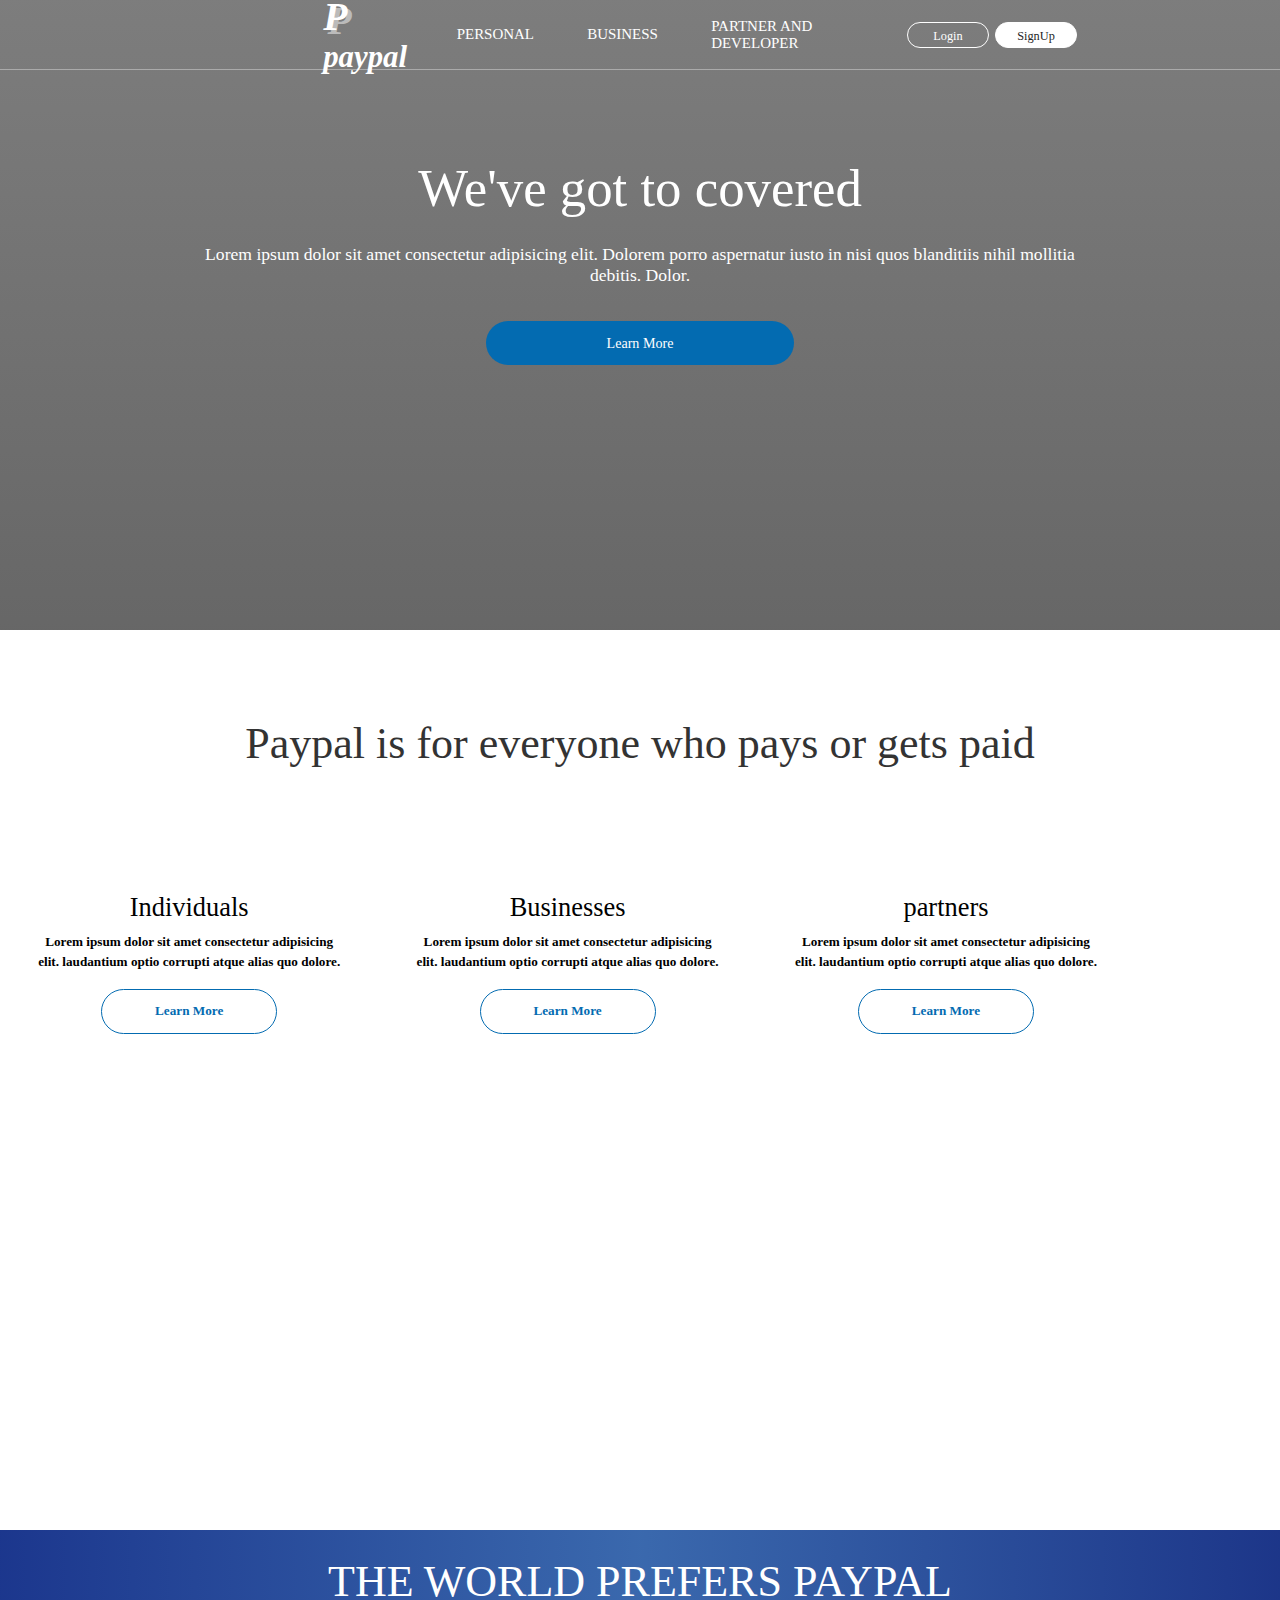
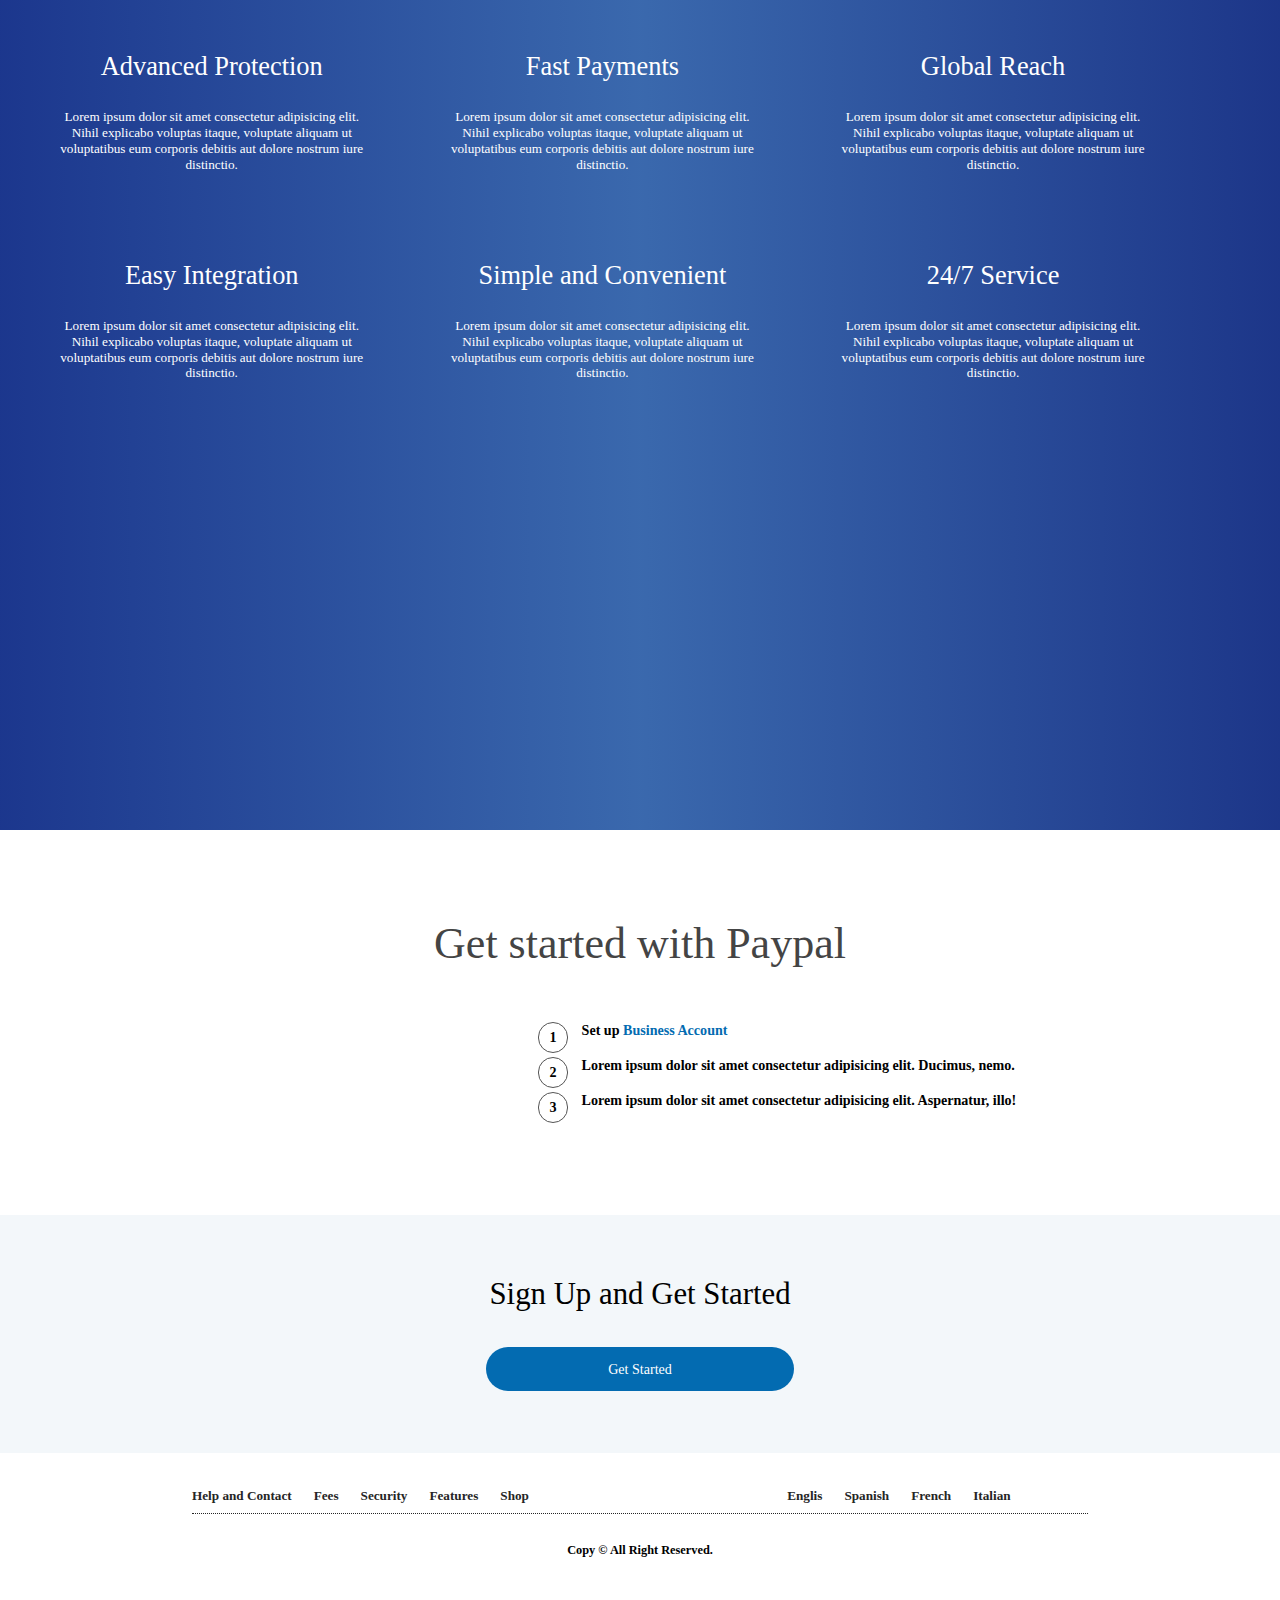
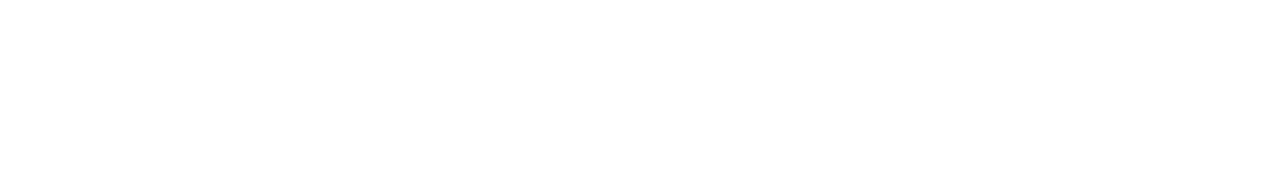
<file: index.html>
<!DOCTYPE html>
<html lang="en">
<head>
    <meta charset="UTF-8">
    <meta http-equiv="X-UA-Compatible" content="IE=edge">
    <meta name="viewport" content="width=device-width, initial-scale=1.0">
    <title>Payonline Send Money Received Money</title>
    <link rel="stylesheet" href="style.css">
    <link rel="stylesheet" href="https://cdnjs.cloudflare.com/ajax/libs/font-awesome/5.15.4/css/all.min.css">
    <link rel="preconnect" href="https://fonts.googleapis.com">
    <link rel="preconnect" href="https://fonts.gstatic.com" crossorigin>
    <link href="https://fonts.googleapis.com/css2?family=Baloo+Da+2:wght@400;500;600;700;800&display=swap" rel="stylesheet">
      <!-- <link rel="stylesheet" href="script.js"> -->

</head>
<body>
    
    <div class="container">
        <!-- start of front page -->
        <div class="forntpage">
            <!-- start of section1 -->
     <section class="section-1">
      <div class="navbar-wrapper">
        <nav class="navbar">
            <div class="menu">
                <div class="menu-icon">
                    <div class="line line-1"></div>
                    <div class="line line-2"></div>
                    <div class="line line-3"></div>
                   
                </div>
                <span>Menu</span>
            </div>
            <div class="navbar-logo logo">
                <span class="p-1">P</span>
                <span class="p-2">P</span>
                paypal
            </div>
  
            <ul class="nav-list">
                <li class="nav-list-item dropown-hover">
                    <a href="" class="nav-list-link show-dropdown">
                         Personal
                 <i class="fas fa-chevron-down"></i></a>
                <ul class="nav-dropdown nav-dropdown-personal">
                    <li class="nav-dropdown-item nav-dropdown-heading">
                        <a href="#" class="dropdown-heading-link">
                            <i class="fas fa-chevron-down"></i>
                            personal
                        </a>
                    </li>
                    <li class="nav-dropdown-item">
                        <a href="" class="nav-dropdown-link1">How paypal works</a>
                        <a href="" class="nav-dropdown-link2">What can you do with a personal account</a>

                    </li>

                    <li class="nav-dropdown-item">
                        <a href="" class="nav-dropdown-link1">Pay Online</a>
                        <a href="" class="nav-dropdown-link2">Online Payment without border</a>
                    </li>

                    <li class="nav-dropdown-item">
                        <a href="" class="nav-dropdown-link1">Send Payments</a>
                        <a href="" class="nav-dropdown-link2">Send payments Abroad</a>
                    </li>

                    
                    <li class="nav-dropdown-item">
                        <a href="" class="nav-dropdown-link1">Search for Deals</a>
                        <a href="" class="nav-dropdown-link2">Pay With Paypal and Send Money</a>
                    </li>
                </ul>
                </li>
                <li class="nav-list-item dropdown-hover">
                    <a href="" class="nav-list-link show-dropdown">Business  <i class="fas fa-chevron-down"></i></a>
                    <ul class="nav-dropdown nav-dropdown-business">
                        <li class="nav-dropdown-item nav-dropdown-heading">
                            <a href="#" class="dropdown-heading-link">
                                <i class="fas fa-chevron-down"></i>
                                Business
                            </a>
                        </li>
                        <li class="nav-dropdown-item">
                            <a href="" class="nav-dropdown-link1">All Business Solutions</a>
                            <a href="" class="nav-dropdown-link2">See your range of products</a>
                        </li>
    
                        <li class="nav-dropdown-item">
                            <a href="" class="nav-dropdown-link1">Accept Online Payments</a>
                            <a href="" class="nav-dropdown-link2">Get Paid On your Websites</a>
                        </li>
    
                        <li class="nav-dropdown-item">
                            <a href="" class="nav-dropdown-link1">Send invoices</a>
                            <a href="" class="nav-dropdown-link2">Create and email online invoices</a>
                        </li>
    
    
                        <li class="nav-dropdown-item">
                            <a href="" class="nav-dropdown-link1">Sell Internationally</a>
                            <a href="" class="nav-dropdown-link2">Paypal supports your global growth</a>
                        </li>
                    </ul>
                   </li>
                <li class="nav-list-item"><a href="" class="nav-list-link">partner and developer</a>
                
                   </li>
            </ul>
  
            <!-- buttons loginsignup -->
            <div class="navbar-buttons">
                <button class="navbar-btn login-btn login">Login</button>
                <button class="navbar-btn signup-btn signup">SignUp</button>
            </div>
          </nav>
        </div>
          <div class="banner">
              <h1 class="banner-heading">
                  We've got to covered
              </h1>
              <p class="banner-paragraph">Lorem ipsum dolor sit amet consectetur
                  adipisicing elit. Dolorem porro aspernatur iusto in nisi quos 
                  blanditiis nihil mollitia debitis. Dolor.</p>
                <button class="blue-btn">Learn More</button>
          </div>

         
      

      </section>
     <!-- end of section1 -->

     <!-- Section-2 -->
     <section class="section-2">
         <h1 class="section-2-heading">Paypal is for everyone who pays or gets paid</h1>
         <div class="services">
             <div class="service">
                 <i class="fas fa-user-tie"></i>
                 <h3 class="service-heading">Individuals</h3>
                 <p class="service-paragraph">Lorem ipsum dolor sit amet consectetur adipisicing elit.
                    laudantium optio corrupti atque alias quo dolore.</p>
                      <button class="service-btn">Learn More</button>
             </div>
             <!--  -->
             <div class="service">
                <i class="fas fa-briefcase"></i>
                <h3 class="service-heading">Businesses</h3>
                <p class="service-paragraph">Lorem ipsum dolor sit amet consectetur adipisicing elit.
                    
                     
                     laudantium optio corrupti atque alias quo dolore.</p>
                     <button class="service-btn">Learn More</button>
            </div>
            <!--  -->
            <div class="service">
                <i class="far fa-handshake"></i>
                <h3 class="service-heading">partners</h3>
                <p  class="service-paragraph">Lorem ipsum dolor sit amet consectetur adipisicing elit.
                    
                     
                    laudantium optio corrupti atque alias quo dolore.</p>
                     <button class="service-btn">Learn More</button>
            </div>
         </div>
     </section>
     <!-- End of Section2 -->
     <!-- section3 -->

     <section class="section-3">
         <h1 class="section-3-heading">
          The World Prefers Paypal
         </h1>
         <div class="paragraph-wrapper">
         <div class="paragraph-sec-3">
             <h2 class="sub-heading-3">Advanced Protection</h2>
             <p class="para-section3">Lorem ipsum dolor sit amet consectetur
                adipisicing elit. Nihil explicabo
                 voluptas itaque, voluptate aliquam 
                ut voluptatibus eum 
                corporis debitis aut dolore nostrum
                iure distinctio.</p>
         </div>
         <div class="paragraph-sec-3">
            <h2 class="sub-heading-3">Fast Payments</h2>
            <p class="para-section3">Lorem ipsum dolor sit amet consectetur
                adipisicing elit. Nihil explicabo
                 voluptas itaque, voluptate aliquam 
                ut voluptatibus eum 
                corporis debitis aut dolore nostrum
                iure distinctio.</p>
        </div>
        <div class="paragraph-sec-3">
            <h2 class="sub-heading-3">Global Reach</h2>
            <p class="para-section3">Lorem ipsum dolor sit amet consectetur
                adipisicing elit. Nihil explicabo
                 voluptas itaque, voluptate aliquam 
                ut voluptatibus eum 
                corporis debitis aut dolore nostrum
                iure distinctio.</p>
        </div>
        <div class="paragraph-sec-3">
            <h2 class="sub-heading-3">Easy Integration</h2>
            <p class="para-section3">Lorem ipsum dolor sit amet consectetur
                adipisicing elit. Nihil explicabo
                 voluptas itaque, voluptate aliquam 
                ut voluptatibus eum 
                corporis debitis aut dolore nostrum
                iure distinctio.</p>
        </div>
        <div class="paragraph-sec-3">
            <h2 class="sub-heading-3">Simple and Convenient</h2>
            <p class="para-section3">Lorem ipsum dolor sit amet consectetur
                adipisicing elit. Nihil explicabo voluptas itaque, voluptate aliquam ut voluptatibus eum 
                corporis debitis aut dolore nostrum
                iure distinctio.</p>
        </div>
        <div class="paragraph-sec-3">
            <h2 class="sub-heading-3">24/7 Service</h2>
            <p class="para-section3">Lorem ipsum dolor sit amet consectetur
                adipisicing elit. Nihil explicabo voluptas itaque, voluptate aliquam 
                ut voluptatibus eum corporis debitis aut dolore nostrum iure distinctio.</p>
        </div>
        </div>
     </section>
     <!-- End of Section3 -->
     <!-- Section4 -->
     <section class="section-4">
      <h1 class="section-4-heading">Get started with Paypal</h1>
      <div class="section-4-content">
         <div class="section-4-img-wrapper">
             <img src="images/macbook.png" alt="">
         </div> 
         <ul class="section-4-list">
             <li class="section-4-list-item">
                 <span class="number">1</span>
                 <span class="">Set up <a href="">Business Account</a></span>
             </li>
             <li class="section-4-list-item">
                 <span class="number">2</span>
                 <span class="">Lorem ipsum dolor sit amet consectetur adipisicing elit. Ducimus, nemo.</span>
             </li>
             <li class="section-4-list-item">
                 <span class="number">3</span>
                 <span class="">Lorem ipsum dolor sit amet consectetur adipisicing elit. Aspernatur, illo!</span>
             </li>
         </ul>
      </div>
     </section>
     <!-- End of Section4 -->
        
        <section class="section-5">
            <div class="section-5-top">
                <h2 class="section-5-top-heading">Sign Up and Get Started</h2>
                <button class="blue-btn signup">Get Started</button>
            </div>
            <footer class="footer">
              <div class="footer-top">
                  <ul class="footer-list">
                    <li>
                        <a href="">Help and Contact</a>
                    </li>
                    <li>
                        <a href="">Fees</a>
                    </li>
                    <li>
                        <a href="">Security</a>
                    </li>
                    <li>
                        <a href="">Features</a>
                    </li>
                    <li>
                        <a href="">Shop</a>
                    </li>
                  </ul>
                  <ul class="footer-list">
                    <li>
                        <a href="">Englis</a>
                    </li>
                    <li>
                        <a href="">Spanish</a>
                    </li>
                    <li>
                        <a href="">French</a>
                    </li>
                    <li>
                        <a href="">Italian</a>
                    </li>
                    <li>
                        <a href="">
                            <img src="images/flag.png" alt="">
                        </a>
                    </li>
                  </ul>
              </div>
              <div class="footer-bottom">
                   <p class="copyright">Copy &copy; All Right Reserved.</p>
              </div>
            </footer>
        </section>
    </div>
        <!-- End of Section5 -->
    </div>
          <!-- end of front page -->
      <!-- Login page -->
      <div class="login-page">
          <div class="login-page-content"> 
            <div class="login-page-logo logo">
                <span class="p-1">P</span>
                <span class="p-2">P</span>
                 <span>pay</span><span>pal</span> 
            </div>
            <form action="" class="login-page-form">
                <input type="text" class="form-login-input" placeholder="Email or mobile" maxlength="25">
                <input type="password" class="form-login-input" maxlength="20" minlength="8">
                <input type="button" class="form-login-btn" value="Log In">
                <a href="#" class="form-login-link">Having trouble Logging in?</a>

                <span>or</span>
                <input type="button" class="form-signup-btn signup" value="Sign Up">
            </form>
          </div>
      </div>
      <!-- End of Login page -->
      <div class="signup-page">
          <div class="signup-page-top">
            <div class="signup-page-logo logo">
                <span class="p-1">P</span>
                <span class="p-2">P</span>
                paypal
            </div>
            <button class="login">Log In</button>
          </div>
          <div class="signup-page-content">
              <div class="signup-page-content-left">
                 <div class="content-left-images">
                     <img src="images/person-1.jpg" alt="">
                     <img src="images/person-2.jpg" alt="">
                     <img src="images/person-3.jpg" alt="">
                 </div>
                  <h1>see for yourself why millions of people love Paypal</h1>
              </div>
              <div class="signup-page-content-right">
                 <h3>Signup for paypal it is free</h3>
                 <h4>Choose for Two types of Accounts</h4>
                 <form action="" class="signup-page-form">
                    <div class="input-group">
                        <input type="radio" name="checkbox" checked>
                        <div class="option">
                         
                         <h3>Personal Account</h3>
                         <p>Lorem ipsum, dolor sit amet consectetur adipisicing elit. Eveniet, id!</p>
                        </div>
                       
                    </div>
                    <div class="input-group">
                      <input type="radio" name="checkbox">
                      <div class="option">
                       <h3>Business Account</h3>
                       <p>Lorem ipsum, dolor sit amet consectetur adipisicing elit. Eveniet, id!</p>
                      </div>
                     
                  </div>
                  <button class="blue-btn">Continue</button>
                </form>
                </div>
           

          </div>
      </div>
      <!--end of signup form  -->
      <!-- personal account -->
      
      <!-- End of personal Account -->
    </div>
    <script src="script.js"></script>
</body>
</html>
</file>
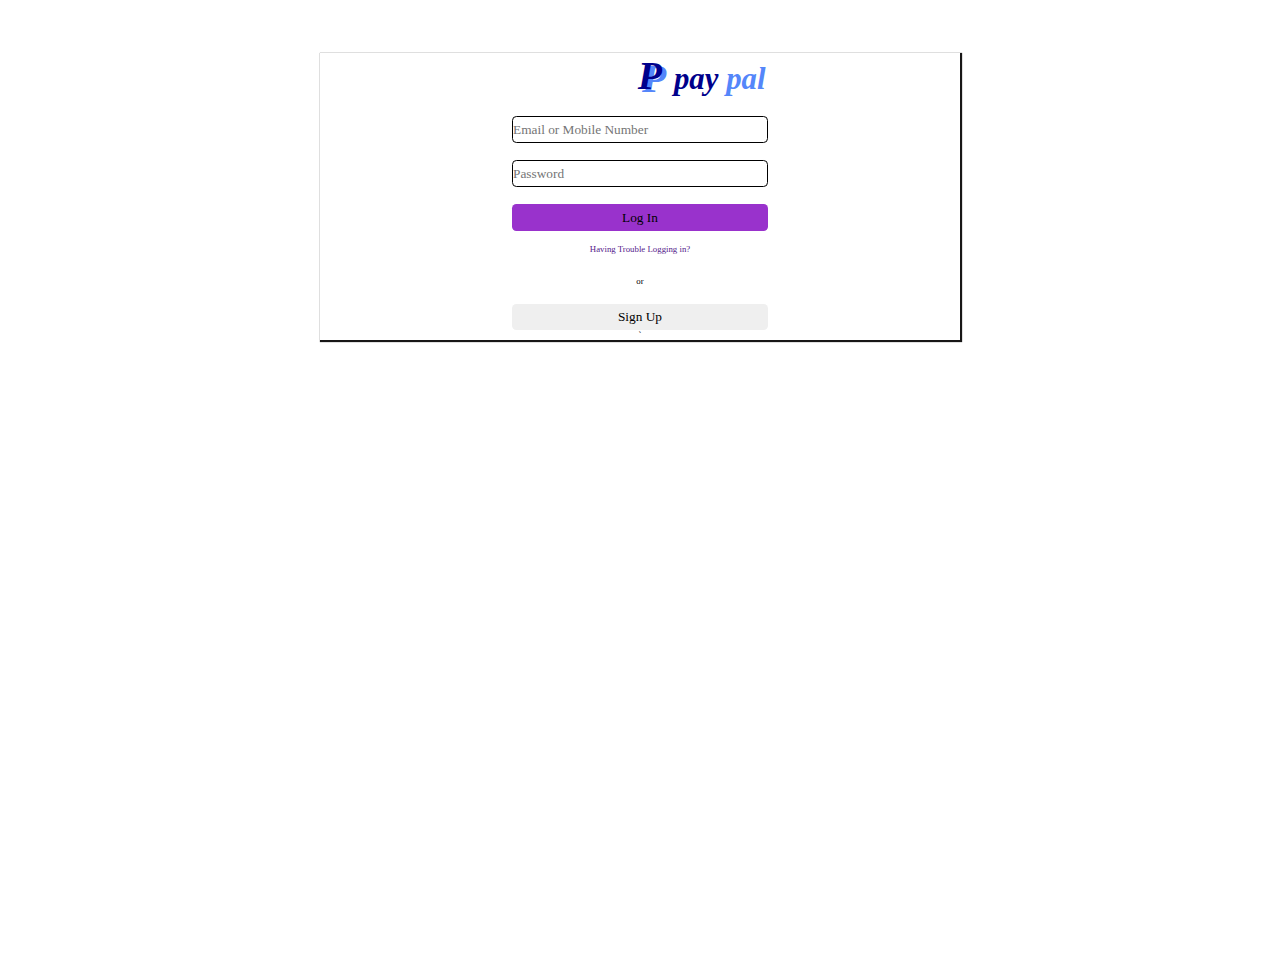
<file: index2.html>
<!DOCTYPE html>
<html lang="en">
<head>
    <meta charset="UTF-8">
    <meta http-equiv="X-UA-Compatible" content="IE=edge">
    <meta name="viewport" content="width=device-width, initial-scale=1.0">
    <title>Login</title>
    <link rel="stylesheet" href="style.css">
    <link rel="stylesheet" href="">
</head>
<body>
    <div class="page2-section-1">
       
        <form action="" class="form">
            <div class="navbar-logop2">
                <span class="page2-1">P</span>
                <span class="page2-2">P</span>
                
                    <span class="pay">pay</span>
                    <span class="pal">pal</span> 
            </div>
         <input type="text" class="frm-inp" name="" id="" placeholder="Email or Mobile Number">
        <input type="text"  class="frm-inp" placeholder="Password">
        <button class="btn login">Log In</button>
        <a href="" class="page2-link">Having Trouble Logging in?</a>
        <p class="para-p2">
            <div class="line-1"></div>
            or
            <div  class="line-2"></div>
        </p>
        <button class="btn signup">Sign Up</button> `
    </form>
       
    </div>
    <script src="script.js"></script>
</body>
</html>
</file>
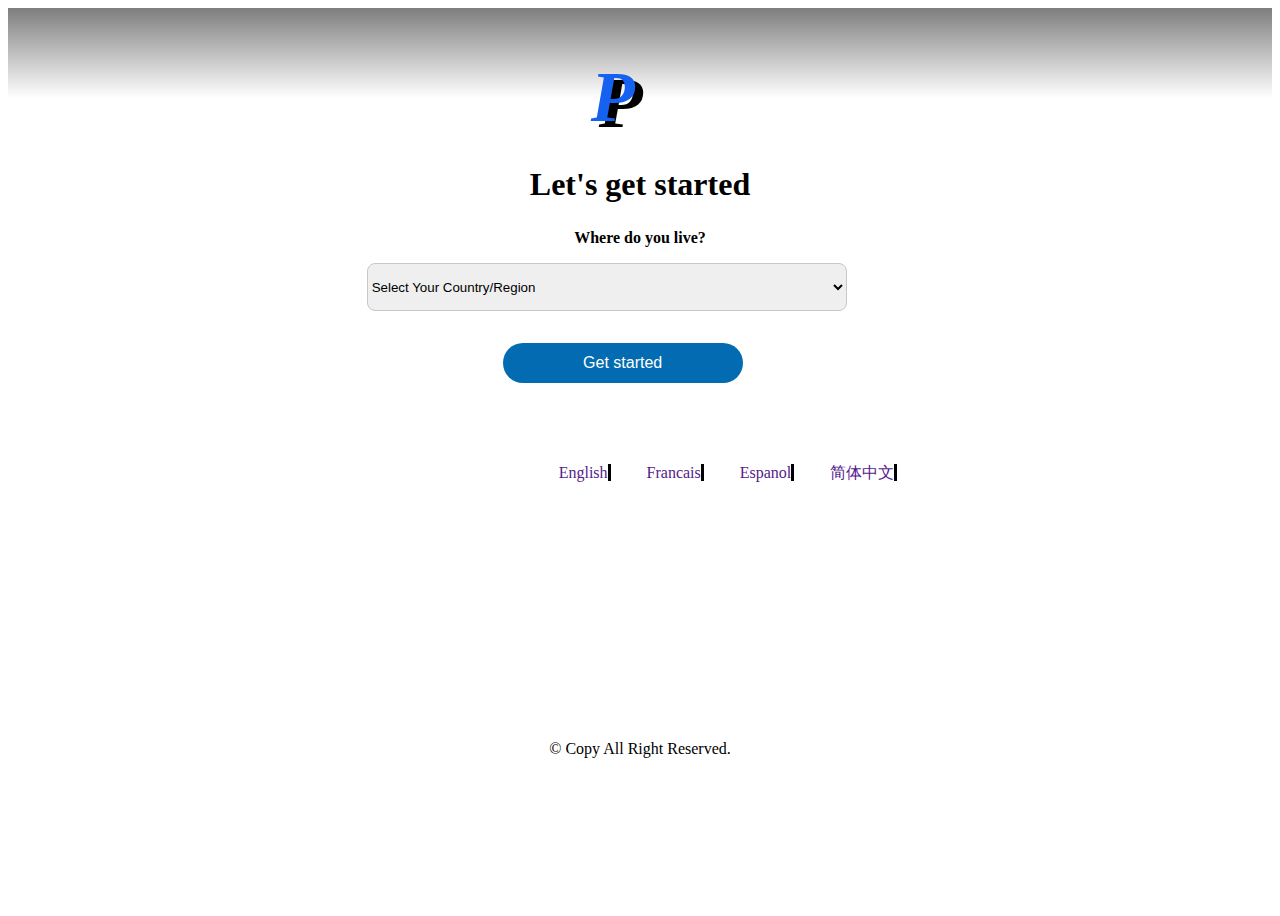
<file: personal.html>
<!DOCTYPE html>
<html lang="en">
<head>
    <meta charset="UTF-8">
    <meta http-equiv="X-UA-Compatible" content="IE=edge">
    <meta name="viewport" content="width=device-width, initial-scale=1.0">
    <title>Personal Account</title>
    <style>
        .Personal-main{
            width: 100%;
            height: 100vh;
            background: linear-gradient(to bottom, rgba(112, 112, 112, 0.9), rgba(255, 255, 255, .8) 10%);
            display: flex;
            flex-direction: column;
            align-items: center;
        }
      .personal-page-top{

      }
      .personal-page-logo{

      }
      .personal-h{
        font-size: 2rem;
        text-align: center;
      }
       .logo{
    margin-left: 14rem;
    /* font-size: 3.5rem; */
    font-style: italic;
    font-weight: 800;
     
     position: relative; 
     cursor: pointer; 
     margin-top: 3rem;
    
} 
.p-1{
    
    font-size: 4.5rem;
    font-weight: 900;
    margin-right: 0.5rem;
    color: rgb(21, 97, 240); 
    position: relative;
    z-index: 10;  
}
.p-2{
    position: absolute;
    top: 0.4rem;
    left:0.5rem; 
    color: rgb(62, 7, 93)187, 187, 187);
    font-size: 4.5rem;
    font-weight: bold;
}
.personal-page-top h3{
    font-size: 1rem;
    text-align: center;
}
select{
    width: 30rem;
    height: 3rem;
    margin-bottom: 2rem;
    border-radius: .5rem;
    border: .5px solid rgb(200, 200, 200);
}
.blue-btn{
    width: 15rem;
    height: 2.5rem;
    background-color: #036bb1;
    color: #fff;
    font-size: 1.5rem;
    font-weight: 200;
    border-radius: 3rem;
    border: none;
    font-size: 1rem;
    cursor: pointer;
    text-align: center;
    align-items: center;
    margin-left: 8.5rem;
    margin-bottom: 5rem;
}
.list{
    margin-left: 11rem;
    /* padding: auto 1rem; */
    margin-bottom: 15rem;
    
}
.list span{
    border-right: 3px solid;
   margin-left: 1rem;
   margin-right: 1rem;

}
.list span a{
    text-decoration: none;
   
}
.list span a:hover{
    border-bottom: 1px solid #000;
}
.footer{
    /* margin-bottom: 5rem; */
}
.country img{
   width: 1rem;
   height: 1rem;
}
    </style>
</head>
<body>
    <div class="Personal-main">
        <div class="personal-page-top">
            <div class="personal-page-logo logo">
                <span class="p-1">P</span>
                <span class="p-2">P</span>
                
            </div>
            <h2 class="personal-h">Let's get started</h2>
              <h3>Where do you live?</h3> 
              <div class="select">
                <form action="/action_page.php">
                   
                    <select name="select country" id="country" placeholder="" required class="country">
                        <option value="" disabled selected>Select Your Country/Region</option>
                        <option value="Albania"><img src="images/albania.png" alt=""> Albania</option>
                      <option value="Algeria">Algeria</option>
                      <option value="Andorra">Andorra</option>
                      <option value="Angola">Angola</option>
                      <option value="Anguilla">Anguilla</option>
                      <option value="Antigua & Barbuda">Antigua & Barbuda</option>
                      <option value="Argentina">Argentina</option>
                      <option value="Armenia">Armenia</option>
                      <option value="Aruba">Aruba</option>
                      <option value="Australia">Australia</option>
                      <option value="Austria">Austria</option>
                    </select>
              </div>
            <button class="blue-btn">Get started</button>
            <div class="list">
              
                <span><a href="">English</a></span>
                <span><a href="">Francais</a></span>
                <span><a href="">Espanol</a></span>
                <span><a href="">简体中文</a></span>
            </div>
          </div>
          <footer class="footer">
            <div class="footer-bottom">
                <p class="copyright">&copy; Copy All Right Reserved.</p>
           </div>

          </footer>

    </div>
</body>
</html>
</file>
<file: style.css>
/* start common styles */

*{
    margin: 0;
    padding: 0;
    text-decoration: none;
    font-family: "Baloo Da 2",cursive;
    box-sizing: border-box;
    outline: none;
    list-style-type: none;
}
html{
    font-size: 62.5%;
}
/* end of common styles */

/* start of section1 */
.section-1{
    width: 100%;
    height: 70vh;
    background: linear-gradient(to 
    top, rgba(38, 38, 38, 0.7), rgba(38, 38, 38, 0.6)),url(/images/bg.jpg)center no-repeat;
    background-size: cover;
    position: relative;
}
.navbar-wrapper{
    width: 100%;
    height: 8rem;
    border-bottom: .1rem solid #aaa;
    display: flex ;
    justify-content: center;

}
.navbar{
    width: 120rem;
    height: 100%;
    display: flex;
    justify-content: space-between;
    align-items: center;
    
}
.logo{
    margin-left: 14rem;
    font-size: 3.5rem;
    font-style: italic;
    font-weight: 800;
    color: #fff;
    position: relative;
    cursor: pointer;
    
}
.p-1{
    
    font-size: 4.5rem;
    font-weight: bold;
    margin-right: 0.5rem;
    position: relative;
    z-index: 10;  
}
.p-2{
    position: absolute;
    top: 0.4rem;
    left:0.5rem; 
    color: #bbb;
    font-size: 4.5rem;
    font-weight: bold;
}
.menu{
    display: none;
}
.nav-list{
    display: flex;
align-items: center;
}
.nav-list-item{
height: 8rem;
padding: 2rem;
display: flex;
align-items: center;
}
.nav-list-item:hover{
    border-bottom: 0.2rem solid #fff;
}
.nav-dropdown{
  width: 100%;
  height: 20rem;
  background: linear-gradient(to right, #066399, #2f8fdf, #066399);
  position: absolute;
  top: 8rem;
  left: 0;
  z-index: 100;
  padding: 0 30rem;
  display: flex;
  flex-direction: column;
  justify-content: center;
  flex-wrap: wrap;
  opacity: 0;
  visibility: hidden;
}
.nav-dropdown-item{
    width: 25rem;
    margin: 2rem 10rem;
    display: flex;
    flex-direction: column;
    /* flex-wrap: wrap; */
}
.nav-dropdown-heading{
display: none;
}
.nav-list-link{
    width: 100%;
    height: 100%;
    font-size: 1.7rem;
    font-weight: 400;
    text-transform: uppercase;
    color: #fff;
    display: flex;
    align-items: center;
}

.nav-dropdown-link1{
    font-size: 1.6rem;
    color: #fff;
    
}
.nav-dropdown-link2{
    font-size: 1.3rem;
    color: #fff;
}


.nav-list-item i{
font-size: 2rem;
cursor: pointer;
margin-left: 0.5rem;
transition: transform 0.3s;
}


.nav-list-link{
    width: 100%;
    height: 100%;
    font-size: 1.7rem;
    font-weight: 400;
    text-transform: uppercase;
    color: #fff;
    display: flex;
    align-items: center;
}
.navbar-buttons{
    width: 20rem;
    display: flex;
    justify-content: space-evenly;
    
}
.navbar-btn{
    width: 10rem;
    height: 3rem;
    padding: 0.7rem;
    margin: 0.3rem;
    border-radius: 3rem;
    text-align: center;
    border: .1rem solid #fff;
    font-size: 1.4rem;
    cursor: pointer;
}
.navbar-btn:nth-child(1){
    background-color: transparent;
    color: #fff;
}
.navbar-btn:nth-child(2){
    background-color: #fff;
    color: #262626;
}
.banner{
    width: 100%;
    position: absolute;
    top: 25%;
    text-align: center;
}
.banner-heading{
  font-size: 6rem;
  font-weight: 300;
  color: #fff;
  margin-bottom: 3rem;
}
.banner-paragraph{
    font-size: 2rem;
    font-weight: 300;
    color: #fff;
    margin-bottom: 2rem;
    width: 50%;
    margin: 0 auto 4rem auto;
}
.blue-btn{
    width: 35rem;
    height: 5rem;
    background-color: #036bb1;
    color: #fff;
    font-size: 1.5rem;
    font-weight: 200;
    border-radius: 3rem;
    border: none;
    font-size: 1.6rem;
    cursor: pointer;
}

/* end of section1 */

/* Section-1 */
.section-2{
    /* background-color: #aaa; */
    width: 100%;
    padding: 10rem 0 15rem 0;
    height: 100vh;
    display: flex;
    flex-direction: column;
    
}
.section-2-heading{
    font-size: 5rem;
    font-weight: 300;
    color: #333;
    margin-bottom: 3rem;
    text-align: center;

}
.services{
    display: flex;
    /* flex-direction: column; */
    /* justify-content: space-between; */
    /* align-items: center; */
    /* flex-wrap: wrap; */
    /* width: 100%; */
  
    /* height: 30rem; */

}
.service{
    width: 35rem;
    margin: auto 4rem;
    text-align: center;
}
.service i{
    font-size: 7rem;
    /* align-items: center; */
    text-align: center;
    color: #229fe7;
    margin: 2rem 0;
    /* margin: auto 12rem; */
}
.service-heading{
    font-size: 3rem;
    font-weight: 300;
    margin-bottom: 1rem;
    /* margin: 2rem auto auto auto; */
    /* padding: 6rem auto 2rem auto; */
    
}
.service-paragraph{
    font-size: 1.5rem;
    font-weight: 600;
    margin-bottom: 2rem;
    line-height: 1.5;
}
.service-btn{
    width: 20rem;
    padding: 1.5rem;
    background-color: transparent;
    border-radius: 5rem;
     border: .1rem solid #036bb1;
     color: #036bb1;
     font-size: 1.5rem;
     font-weight: bold;
     cursor: pointer; 
}
.service-btn:hover{
    background-color: #036bb1;
    color: #181717;
    filter: brightness(3);
}
/* Section-2 */
/* Section-3 */
.section-3{
    width: 100%;
    height: 100vh;
    /* background-color: #086caf; */
    display: flex;
    background: linear-gradient(to right, rgba(3, 33, 129, .9),
     rgba(9, 67, 153, .8), rgba(4, 32, 124, .9));
    flex-direction: column;
}
.section-3-heading{
    font-size: 5rem;
    font-weight: 300;
    text-align: center;
    text-transform: uppercase;
    margin-top: 3rem;
    color: #fff;
    /* margin-bottom: 3rem; */
    /* padding-bottom: 3rem; */
}
.paragraph-wrapper{
    /* width: 100%; */
    display: grid;
    grid-template-columns: repeat(3, 1fr);
    /* grid-template-rows: 1fr 2fr 1fr; */
    gap: 50px 20px;
/* flex-wrap: wrap;
align-content: space-between; */
}
.sub-heading-3{
    font-size: 3rem;
    font-weight: bolder;
    margin-bottom: 3rem;
    color: #fff;
}
.paragraph-sec-3{
    width: 100%;
    height: 8rem;
    font-size: 1.5rem;
    font-weight: 300;
    color: #fff;
    margin: 5rem 5rem 5rem 3rem;
    padding: 5rem 5rem 2rem 3rem;
    text-align: center;
    line-height: 1.2;


}

/* end of Section-3 */

/* Section-4 */
.section-4{
    width: 100%;
    padding: 10rem 0;
    display: flex;
    flex-direction: column;
    align-items: center;
}
.section-4-heading{
    font-size: 5rem;
    font-weight: 400;
    color: #444;
    margin-bottom: 4rem;
}
.section-4-content{
    display: flex;
}
.section-4-img-wrapper{
     width: 50rem;

}
.section-4-img-wrapper img{
    width: 100%;
    opacity: 0.8;
}
.section-4-list{
    width: 55%;
    margin-top: 2rem;
}
.section-4-list-item{
    font-size: 1.6rem;
    font-weight: 600;
    display: flex;
}
.number{
    width: 3.5rem;
    height: 3.5rem;
    border: .1rem solid #555;
    border-radius: 50%;
    display: flex;
    justify-content: center;
    margin-right: 1.5rem;
    margin-bottom: .5rem;
    align-items: center;
}
.section-4-list-item a{
color: #036bb1;
font-weight: bold;
}
/* End of Section4 */
/* Section5 */
.section-5{
width: 100%;
}
.section-5-top{
width: 100%;
background-color: #f3f7fa;
text-align: center;
padding: 7rem 0;
}
.section-5-top-heading{
font-size: 3.5rem;
font-weight: 400;
margin-bottom: 4rem;  
}
.blue-btn{

}
.footer{
  width: 100%;
  height: 15rem;
  display: flex;
  flex-direction: column;
  justify-content: space-between;
  align-items: center;
  padding: 4rem 0 3rem 0;
}
.footer img{
    width: 3.8rem;
    opacity: 0.6;
}
.footer-top{
  width: 70%;
  display: flex;
  justify-content: space-between;
  border-bottom: .1rem dotted #262626;
  padding-bottom: 1rem;
}
.footer-list{
display: flex;
align-items: center;
}
.footer-list li{
    margin-right: 2.5rem;
}
.footer-list a{
    font-size: 1.5rem;
    font-weight: 600;
    color: #262626;
}
.copyright{
    font-size: 1.4rem;
    font-weight: 600;
}
/*End of Section5 */
 
/* Page2 */

.page2-section-1{
width: 100%;
height: 100vh;
text-align: center;
justify-content: center;

}

.navbar-logop2{
    margin-left: 14rem;
    font-size: 3.5rem;
    font-style: italic;
    font-weight: 800;
    color: rgb(136, 8, 8);
    position: relative;
    
    
}
.page2-1{
    
    font-size: 4.5rem;
    font-weight: bold;
    margin-right: 0.5rem;
    position: relative;
    z-index: 10;  
    color: darkblue;
    text-align: center;
}
.page2-2{
    position: absolute;
    top: 0.4rem;
    left:0.5rem; 
    color: rgb(84, 134, 250);
    font-size: 4.5rem;
    font-weight: bold;
    text-align: center;
}
.pay{
    color: darkblue;
}
.pal{
    color: rgb(84, 134, 250);;
}
.form{
    width: 50vw;
    /* height: 50rem; */
    display: flex;
    flex-direction: column;
    justify-content: center;
    /* border: 1px solid; */
    margin: 6rem auto auto auto;
    align-items: center;
    box-shadow: .1rem .1rem .1rem .1rem #181717;

}
.frm-inp{
    width: 40%;
    height: 3rem;
    /* padding: 4rem auto auto auto; */
    margin-top: 2rem;
    border-radius: .5rem;
    border: .1px solid #000;
}
.page2-link{
    margin-top: 1.5rem;
}
.para-p2{
    margin-top: 1.5rem;
    /* border-left-width: 2px solid;  */
    
}
.line-1{
    width: 40%;
    height: 1rem;
    color: #181717;
    /* border-bottom: rgb(54, 54, 54); */
    border-left-width: thin;
}
.btn{
    width: 40%;
    height: 3rem;
    margin-top: 2rem;
    border: none;
    border-radius: .5rem;
}

.login{
    background-color: darkorchid;
}

/* .forntpage{
    display: none;
} */
/* End of Page2 */

/* Login page */
.login-page{
    width: 100%;
    height: 100vh;
    position: relative;
}
.login-page-content{
    position: absolute;
    top: 12%;
    left: 50%;
    transform: translateX(-50%);
    display: flex;
    flex-direction: column;
    align-items: center;
    border: 0.1rem solid #cfcfcf;
    padding: 3rem;
    /* text-align: center; */
}
.login-page-logo .p-1{
    color: #064699;
    /* text-align: center; */
}
.login-page-logo .p-2{
    color: #32a4f0;
    /* text-align: center; */
}
.login-page-form{
    display: flex;
    flex-direction: column;
    align-items: center;
    margin-bottom: 2rem;
    padding-bottom: 2rem;
}
.login-page-form input{
width: 37rem;
height: 4.5rem;
margin: 1rem;
border-radius: 0.5rem;
}
.form-login-input{
    padding: 0 1.5rem;
    border: .1rem solid;
    font-size: 1.6rem;
}
.login-page-logo span:nth-child(3){
    color: #064699;
     text-align: center; 
     /* margin-right: 5rem; */
     /* margin-left: 2rem; */
}
.login-page-logo span:nth-child(4){
    color: #32a4f0;
    margin-right: 9rem;
    /* text-align: center; */
    /* margin-right: 1rem; */
}
.form-login-btn{
    background-color: #036bb1;
    color: #fff;
    border: .1rem solid #036bb1;
    font-size: 1.8rem;
    font-weight: 600;
    cursor: pointer;
}
.form-login-link{
    font-size: 1.6rem;
    color: #229fe7;
    margin: 1.2rem 0 1rem 0;
}
.login-page-form span{
    width: 2rem;
    font-size: 1.8rem;
    color: #888;
    margin: 1rem 0;
    position: relative;
}
.login-page-form span::before{
    content: "";
    width: 16rem;
    height: 0.1rem;
    background-color: #ccc;
    position: absolute;
    top: 50%;
   right: 3.5rem;
   transform: translateY(-50%);
    /* left: .2%; */
}
.login-page-form span::after{
    content: "";
    width: 16rem;
    height: 0.1rem;
    background-color: #ccc;
    position: absolute;
    top: 50%;
   left: 3.5rem;
   transform: translateY(-50%);
    /* left: .2%; */
}
.form-signup-btn{
    background-color: #dbe8ec;
    border: .1rem solid #dbe8ec;
    font-size: 1.8rem;
    cursor: pointer;
    font-weight: 600;
}
.login-page{
    display: none;
}
/* End of Login page */

/* Signup Page */
.signup-page{
width: 100%;
height: 100vh;
background: linear-gradient(to bottom, rgba(112, 112, 112, 0.9), rgba(255, 255, 255, .8) 10%);
display: flex;
flex-direction: column;
align-items: center;
/* justify-content: center; */
display: none;
}
.signup-page-top{
   width: 120rem;
   height: 10rem;
   display: flex;
   justify-content: space-between;
   align-items: center;
   margin-bottom: 5rem;
}
.signup-page-logo .p1{

}
.signup-page-logo .p2{
color: #e9e9e9;
}
.signup-page-top button{
 width: 8rem;
 padding: 0.7rem;
 background-color: transparent;
 border: 0.1rem solid #fff;
 border-radius: 3rem;
 font-size: 1.3rem;
 cursor: pointer;
 color: #fff;
 font-weight: 600;
}
.signup-page-content{
width: 120rem;
display: flex;
justify-content: space-between;
}
.signup-page-content-left{
width: 60%;
border-right: 0.1rem solid #b1b1b1;
padding: 3rem 3rem 3rem 0;

}
.content-left-images{
    display: flex;
    margin-bottom: 5rem;
}
.content-left-images img{
width: 18rem;
border-radius: 50%;
border:4px solid #888;
padding: 1.5px;
margin: 4px;
}
.signup-page-content-left h1{
    font-size: 4rem;
    font-weight: 300;
    color: #333;
    line-height: 1.1;
}
.signup-page-content-right{
    width: 40%; 
    padding: 3rem 0 3rem 3rem;
    color: #555;
}
.signup-page-content-right h3{
font-size: 2.4rem;
font-weight: 300;
}
.signup-page-content-right h4{
    font-size: 1.6rem;
    font-weight: 500;
    }
 .option h3{
     font-size: 1.7rem;
     font-weight: 600;
 }   
 .option p{
     font-size: 1.5rem;
 }
 .input-group{
     display: flex;
     justify-content: space-evenly;
 }
 .input-group input[type="radio"]{
     width: 30%;
     height: 2rem;
     margin: .5rem 1rem 0 -1.5rem;
 }
/* End of Signup Page */
/* Responsive code media query
 */
 /* Media Query */
 @media(max-width:1500px){
     .nav-dropdown{
         padding: 0 25rem;
     }
     .nav-dropdown-item{
         margin: 2rem 6rem;
     }
     .paragraph-wrapper{
         width: 80%;
     }
     .paragraph-sec-3{
         padding: 0 3rem;
     }
     /* .menu span{
         display: none;
     } */
 }
 @media(max-width:1400px){
     html{
         font-size: 55%;
     }
     .navbar{
         width: 100rem;
     }
     .section-1{
         height: 70vh;
     }
     .banner-paragraph{
         width: 70%;
     }
     .services{
         width: 90%;
     }
     .paragraph-wrapper{
         width: 90%;
     }
     .section-4-content{
         width: 80%;
     }
     .section-4-img-wrapper{
         width: 40%;
     }
     .signup-page{
        background: linear-gradient
        (to bottom,
         rgba(112, 112, 112, 0.9), rgba(255, 255, 255, .8) 12%);
     }
 }
 @media(max-width:1200px){
     .signup-page-top{
         width: 90rem;
     }
     .signup-page-content{
         width: 90rem;
         flex-direction: column;
         align-items: center;
     }
     .signup-page-content-left{
         width: 100%;
         border-right: none;
         display: flex;
         flex-direction: column;
         align-items: center;
         text-align: center;
         border-bottom: .1rem solid #b1b1b1;
     }
     .signup-page-content-right{
         width: 100%;
         padding: 3rem;
     }
     .input-group input[type="radio"]{
         width: 10%;
         margin: 0.5rem 0 0 -3rem;
     }
     .signup-page-content-right .blue-btn{
         width: 100%;
         margin: 3rem 0;
     }
 }
 @media(max-width:1100px){
     .nav-dropdown-item{
         margin: 2rem 3.4rem;
     }
 }
 @media(max-width:1000px){
     html{
         font-size: 50%;
     }
     .navbar{
         width: 100%;
         padding: 0 5rem;
     }
     .navbar-logo{
         position: absolute;
         top: 4rem;
         left: 50%;
         transform: translate(-50%, -50%);
     }
     .menu{
         width: 11rem;
         height: 4rem;
         /* background-color: #eee; */
         border-radius: 3rem;
         border: .1rem solid #fff;
         /* text-align: center; */
         display: flex;
         align-items: center;
         justify-content: space-evenly;
         cursor: pointer;
         transition: transform 0.6s 
           cubic-bezier(1, 0, 0, 1);
         /* transform: translateX(16rem); */
         /* position: relative; */
     }
     .change .menu{
        transform: translateX(16rem);
        position: fixed;
        top: 2rem;
        left: 6rem;
        background-color: #eee;
        color: #eee;
    }
    .change .menu span{
        color: #555;
        
    }
     .line{
         width: 2rem;
         height: .1rem;
         background-color: #fff;
         margin: auto auto;
         transform-origin: left;
         /* position: absolute;
         top: 25%;
         left: 25%; */
     }
     .change .line-1{
        /* width: 2rem;
         height: .1rem;
         background-color: #fff; */
         transform: rotate(45deg);
         background-color: #444;

         /* margin: auto auto; */
     }
     .change .line-2{
       opacity: 0;
       visibility: hidden;
     }
     .change .line-3{
        
         /* width: 2rem;
         height: .1rem;
         background-color: #fff; */
         transform: rotate(-45deg);
         background-color: #444;
         /* margin: auto auto; */
     }
     
     /* .line-1{
        width: 1rem;
        height: .1rem;
        background-color: #fff;
     }  */
    
     .menu-icon{
         height: 1.5rem;
         /* width: 5rem; */
         display: flex;
         flex-direction: column;
         justify-content: space-between;
     }
     
     
     .menu span{
         font-size: 1.5rem;
         color: #fff;
     }
     .nav-list, .nav-dropdown-personal, 
     .nav-dropdown-business{
        /* display: none; */
        position: fixed;
        top: 0;
        left: -20rem;
        width: 20rem;
        height: 100vh;
        background: linear-gradient(to right, #032181, #094399, #04207c);
        flex-direction: column;
        padding-top: 2rem;
        z-index: 200;
        transition: transform 0.6s 
           cubic-bezier(1, 0, 0, 1);
    }
    .change .nav-list{
        left: 0;
    }
    .nav-dropdown-link2{
        display: none;
    }
    .nav-dropdown-link1{
        font-size: 1.4rem;
    }
    .nav-dropdown-personal,
    .nav-dropdown-business{
        visibility: visible;
        opacity: 1;
        padding: 1rem;
        justify-content: flex-start;
    }
    .nav-list-item{
        width: 100%;
        height: auto;
        padding: 0 1rem;
        margin: 0.4rem 0;
    }
    .nav-list-item:hover{
     border-bottom: none;
    }
    .nav-list-link{
        font-size: 1.4rem;
    }
    .nav-list-item i{
        font-size: 1.2rem;
        transform: rotate(-90deg);
    }
     /* .nav-dropdown-business{
         display: none;
     } */
     .nav-dropdown-item{
         width: 100%;
         margin: 1rem 1rem 0 1rem;
     }
     .nav-dropdown-heading a{
         font-size: 1.6rem;
         text-transform: uppercase;
         color: #fff;
     }
     .nav-dropdown-heading a i{
         font-size: 1.5rem;
         transform: rotate(90deg);
         margin-right: 1rem;
     }
     .navbar-buttons{
         margin-left: auto;
     }
     .nav-dropdown-heading{
        display: block;
        }
    .section-2-heading{
        font-size: 3.5rem;
    }  
    .service i{
        font-size: 3rem;
    }
    .service-heading{
        font-size: 2rem;
    }
    .paragraph-wrapper{
        width: 95%;
    }
    .paragraph-sec-3{
        padding: 0 1.5rem;
        margin-top: 1rem;
    }
    .section-4-content{
        flex-direction: column;
        align-items: center;
    }
    .section-4-img-wrapper{
        margin: auto;
    }
    .section-4-list{
        width: 100%;
       
        flex-direction: column;
        align-items: center;
        text-align: center;
    }
    .footer-top{
        flex-direction: column;
        align-items: center;
    }
    .footer-list{
        margin-bottom: 1rem;
    }
    .copyright{
        margin: 1.5rem 0;
    }
 }
 /* media query 800px */
 @media(max-width:800px){
     html{
         font-size: 45%;
     }
     .section-2{
         padding: 10rem 0;
     }
     .section-2-heading{
         width: 80%;
         text-align: center;
         line-height: 1.2;
     }
     .services{
         width: 95%;
     }
     .service{
         width: 30rem;
         margin: 0 2rem;
     }
     .service i{
         font-size: 4rem;
     }
     .service-btn{
         width: 15rem;
         padding: 1rem;
         /* margin-bottom: 15rem; */
     }
     .section-3{
      width: 100%;
      height: 250vh;
     }
     .paragraph-wrapper{
         width: 100%;
         height: 100vh;
     }
     .paragraph-sec-3{
         width: 50%;
         /* padding: 0 4rem; */
         margin: 2rem auto 3rem auto;
     }
     .sub-heading-3{
         font-size: 2rem;
         margin: 5rem auto 3rem auto;
     }
     /* .para-section3{
         margin: 5rem auto 2rem auto;
     } */
     .signup-page-top{
         width: 50rem;
     }
     .signup-page-content{
         width: 85%;
         padding: 0 3rem;
     }
     .signup-page-content-left{
         width: 100%;
         padding: 3rem;
     }
     .content-left-images img{
         width: 14rem;
         margin: 0 1.5rem;
         border: 1rem solid #ccc;
     }
      .signup-page-content-left h1{
          font-size: 3rem;
      }
      .signup-page-content-right{
          display: flex;
          flex-direction: column;
          align-items: center;
          padding: 3rem;
      }
      .input-group input[type="radio"]{
          width: 20%;
          margin: 0.5rem 1.5rem 0 0;
      }
 }
@media(max-with:550px){
  .navbar-logo{
         /* display: none; */
         visibility: hidden;
         opacity: 0;
     }
     .banner-heading{
         font-size: 1rem;
     }
     .banner-paragraph{
         line-height: 1.2;
     }
     .services{
         flex-direction: column;
         align-items: center;
     } 
     .service{
         width: 60%;
         margin-bottom: 4rem;
     }
     .section-3-heading{
         font-size: 4rem;
     }
     .paragraph-wrapper{
         flex-direction: column;
         align-items: center;
     }
     .paragraph-sec-3{
      width: 80%;
     }
     .section-4-heading{
         font-size: 4rem;
     }
     .section-4-content{
         width: 100%;
         padding: 0 3rem;
     }
     .section-4-list{
         align-items: flex-start;
     }
     .footer-top{
         width: 90%;
     }
     .signup-page-top{
         width: 40rem;
     }
     .signup-page-content{
         width: 100%;
     }
     @media(max-width:400px){
         html{
             font-size: 40%;
         }
         .menu{
             width: 5rem;
         }
         .menu span{
             display: none;
         }
         .number{
             min-width: 3.5rem;
         }
     }
 }
 /* End of Media Query */
</file>
